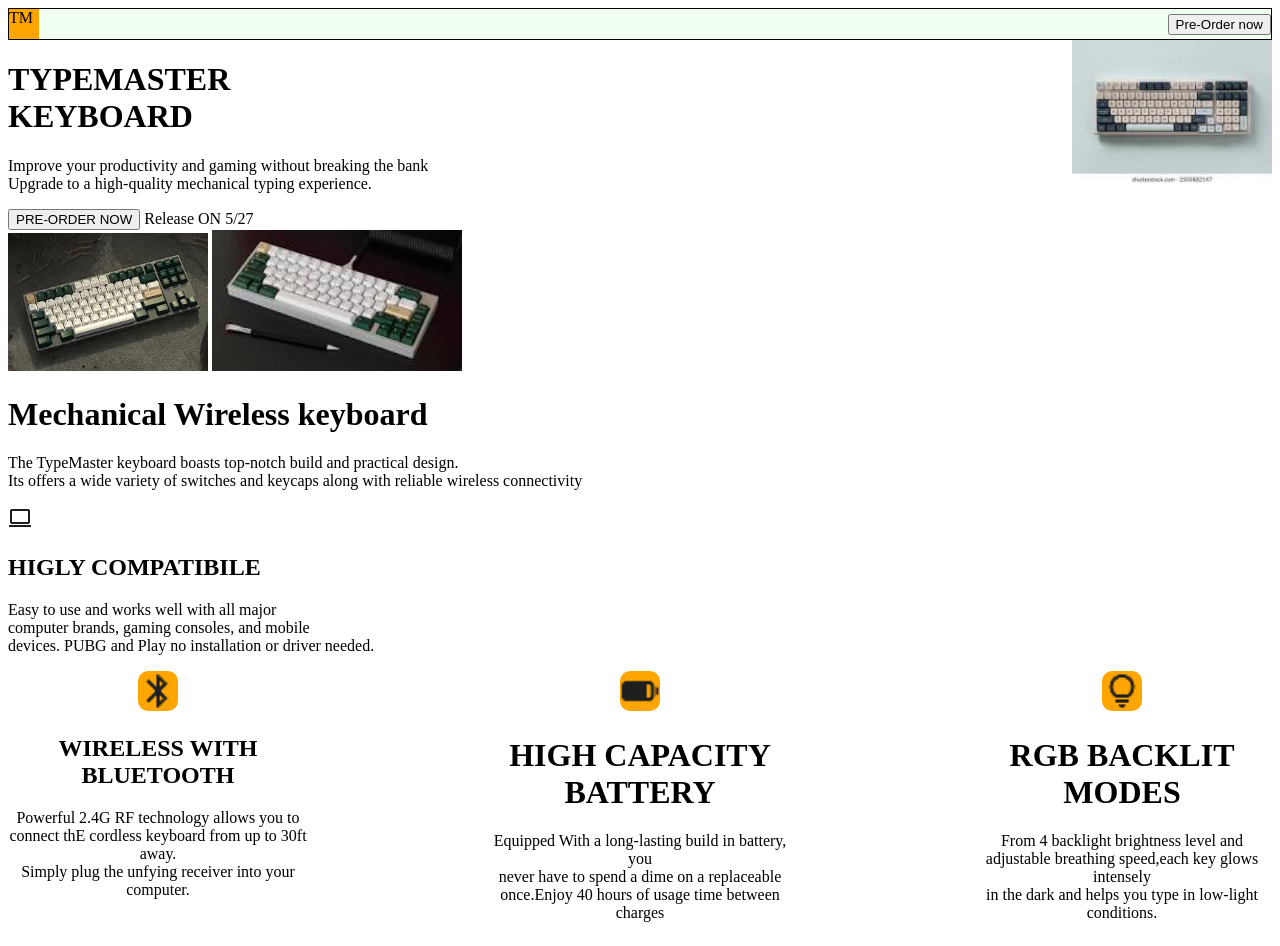
<file: index.html>
<!DOCTYPE html>
<html lang="en">
<head>
    <meta charset="UTF-8">
    <meta name="viewport" content="width=device-width, initial-scale=1.0">
    <title>Document</title>
    <link rel="stylesheet" href="style.css">
</head>
<body>
    <header><div class="loop">TM</div>
        <button>Pre-Order now</button>
    </header>

    <main>


   <div class="outer1">
    <div class="text1">
   <h1>TYPEMASTER <br> KEYBOARD</h1>
   <P>
    Improve your productivity and gaming without breaking the bank <br>
     Upgrade to a high-quality mechanical typing experience.
   </P>
</div> 
<div class="img1">
    <img src="images (1).jpeg" alt="keyboard image"width="200">
</div>
</div>
<div class="outer2">
    <div class="text2">
        <button>PRE-ORDER NOW</button>
        <span>Release ON 5/27</span>
</div>
</div>
<div class="outer4">
<div class="img2">
    <img src="./images (2).jpeg" alt="keyboard image"width="200">
  
   <img src="./images (3).jpeg" alt="keyboard image"width="250">
</div>
</div>
<div class="text2">
    <h1>
        Mechanical Wireless keyboard
     </h1>
        <p>The TypeMaster keyboard boasts top-notch build and practical design.
            <br> Its offers a wide variety of switches and keycaps along with reliable wireless connectivity </p>
</div>
<div class="img 3">
    <img src="./computer_24dp_1F1F1F_FILL0_wght400_GRAD0_opsz24.png" alt="">
    <h2>HIGLY COMPATIBILE</h2>
    <p>Easy to use and works well with all major
          <br>computer brands, gaming consoles, and mobile
         <br> devices. PUBG and Play no installation or driver needed.
        </p>
    </div>
    <div class="feature">

    
    <div class="img4">
        <img src="./bluetooth_24dp_1F1F1F_FILL0_wght400_GRAD0_opsz24.png" alt="">
        <h2>
WIRELESS WITH BLUETOOTH
        </h2>
        <P>Powerful 2.4G RF technology allows you to
           <br>  connect thE cordless keyboard from up to 30ft away.
             <br>Simply plug the unfying receiver into your computer.</P>
    </div>
<div class="img5">
<img src="./battery_android_6_24dp_1F1F1F_FILL0_wght400_GRAD0_opsz24.png" alt="">
<h1>
    HIGH CAPACITY BATTERY
</h1>
<P>
    Equipped With a long-lasting build in battery, you 
   <br> never have to spend a dime on a replaceable
     <br> once.Enjoy 40 hours of usage time between charges
</P>
</div>
<div class="img6">
<img src="./lightbulb_24dp_1F1F1F_FILL0_wght400_GRAD0_opsz24.png" alt="">
<h1>RGB BACKLIT MODES</h1>
<P>From 4 backlight brightness level and 
   <br> adjustable breathing speed,each key glows intensely
    <br> in the dark and helps you type in low-light conditions.</P>
</div>
</div>
    </main>

    <footer>

    </footer>
</body>
</html>
</file>
<file: style.css>
header
{
  margin: 0;
  padding: 0;
box-sizing: border-box;

 }

    body{
        width: 2500;

}
header{
    border: 1px solid black;
    background-color: honeydew;
    display: flex;
    justify-content: space-between;
    align-items: center;

}
.loop{
    background-color: orange;
    width: 30px;
    height: 30px;
}
.outer1{
    display: flex;
    justify-content: space-between;
}
.outer3 {
    display: flex;
    align-items: center;
    gap: 30px;
}
.feature{
    display: flex;
    justify-content: space-between;
}
.img3, .img4, .img5, .img6 {
    width: 300px;
    text-align: center;
}

.img3 img,
.img4 img,
.img5 img,
.img6 img {
    background-color: orange;
    padding: 10p;
    border-radius: 10px;
    width: 40px;
}
</file>
